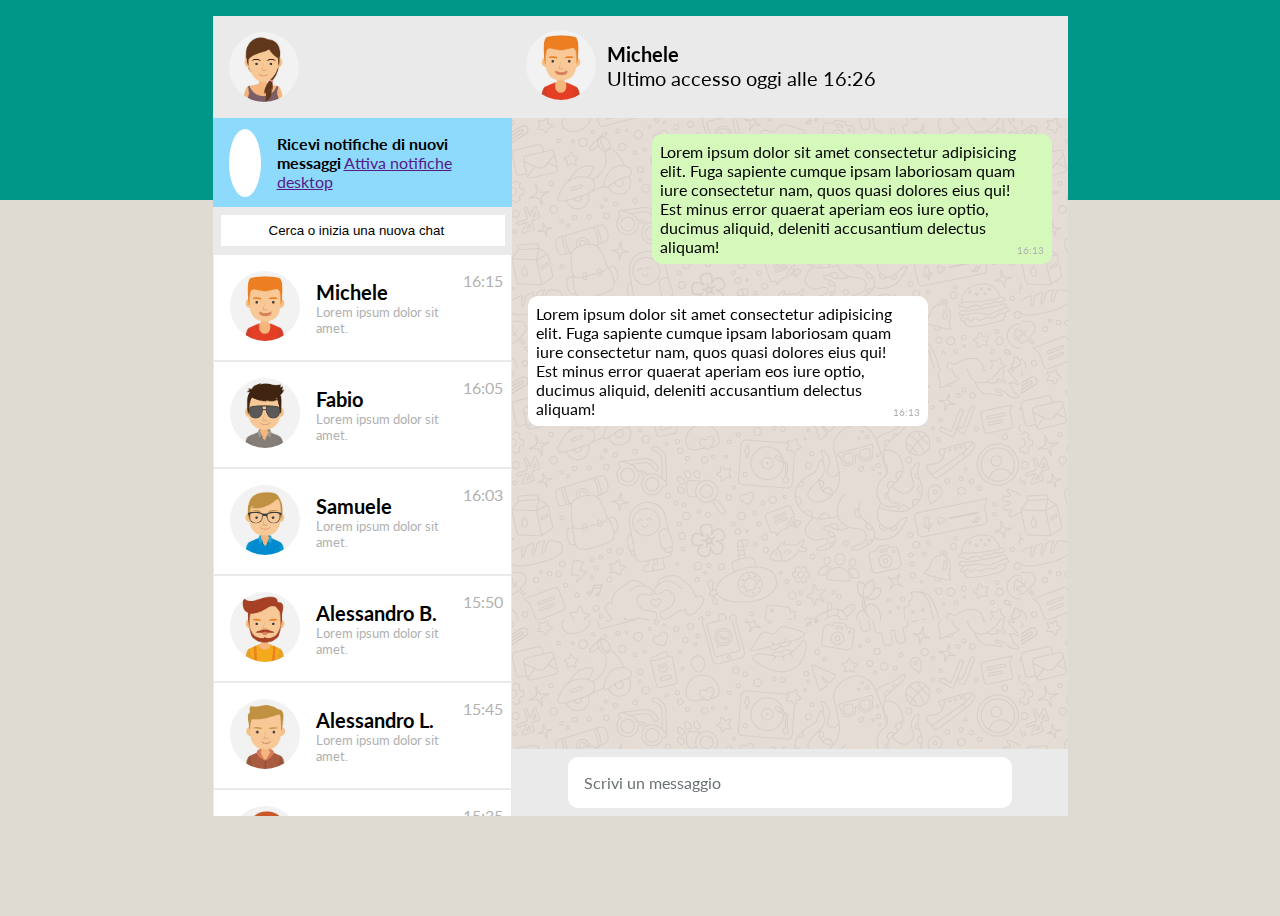
<file: index.html>
<!DOCTYPE html>
<html lang="en">

<head>
    <meta charset="UTF-8">
    <meta name="viewport" content="width=device-width, initial-scale=1.0">
    <link rel="stylesheet" href="./assets/css/style.css">
    <link rel="preconnect" href="https://fonts.googleapis.com">
    <link rel="preconnect" href="https://fonts.gstatic.com" crossorigin>
    <link
        href="https://fonts.googleapis.com/css2?family=Lato:ital,wght@0,100;0,300;0,400;0,700;0,900;1,100;1,300;1,400;1,700;1,900&display=swap"
        rel="stylesheet">
    <link rel="stylesheet" href="https://cdnjs.cloudflare.com/ajax/libs/font-awesome/6.5.1/css/all.min.css"
        integrity="sha512-DTOQO9RWCH3ppGqcWaEA1BIZOC6xxalwEsw9c2QQeAIftl+Vegovlnee1c9QX4TctnWMn13TZye+giMm8e2LwA=="
        crossorigin="anonymous" referrerpolicy="no-referrer" />
    <title>Boolzapp</title>
</head>

<body>
    <main class="app-main">

        <div class="container d-flex">

            <div class="row-left d-flex row-left-md row-left-sm">

                <div class="user-details d-flex">
                    <div class="avatar">
                        <img src="./assets/img/avatar_io.jpg" alt="" class="avatar">
                    </div>
                    <div class="icons">
                        <i class="fa-solid fa-circle-notch"></i>
                        <i class="fa-solid fa-message"></i>
                        <i class="fa-solid fa-ellipsis-vertical"></i>
                    </div>
                </div>
                <!-- /.user-details -->

                <div class="notifications d-flex">
                    <div class="notifications-icon">
                        <i class="fa-solid fa-bell-slash"></i>
                    </div>
                    <!-- /.notifications-icon -->

                    <div class="notification-text">
                        <strong>Ricevi notifiche di nuovi messaggi</strong>
                        <a href="">Attiva notifiche desktop</a>
                    </div>
                    <!-- /.notification-text -->
                </div>
                <!-- /.notifications -->

                <div class="search">
                    <button class="btn-search">
                        <i class="fa-solid fa-magnifying-glass"></i>
                        <span>
                            Cerca o inizia una nuova chat
                        </span>
                    </button>
                </div>
                <!-- /.search -->

                <div class="chats">
                    <div class="chats-row d-flex">
                        <div class="user-icon-column">
                            <img src="./assets/img/avatar_1.jpg" alt="" class="avatar">
                        </div>
                        <!-- /.user-icon-column -->
                        <div class="user-name">
                            <strong>Michele</strong>
                            <div class="msg-preview">Lorem ipsum dolor sit amet.</div>
                        </div>
                        <!-- /.user-name -->
                        <div class="msg-time">
                            16:15
                        </div>
                        <!-- /.msg-time -->
                    </div>
                    <!-- /.chats-row -->

                    <div class="chats-row d-flex">
                        <div class="user-icon-column">
                            <img src="./assets/img/avatar_2.jpg" alt="" class="avatar">
                        </div>
                        <!-- /.user-icon-column -->
                        <div class="user-name">
                            <strong>Fabio</strong>
                            <div class="msg-preview">Lorem ipsum dolor sit amet.</div>
                        </div>
                        <!-- /.user-name -->
                        <div class="msg-time">
                            16:05
                        </div>
                        <!-- /.msg-time -->
                    </div>
                    <!-- /.chats-row -->

                    <div class="chats-row d-flex">
                        <div class="user-icon-column">
                            <img src="./assets/img/avatar_3.jpg" alt="" class="avatar">
                        </div>
                        <!-- /.user-icon-column -->
                        <div class="user-name">
                            <strong>Samuele</strong>
                            <div class="msg-preview">Lorem ipsum dolor sit amet.</div>
                        </div>
                        <!-- /.user-name -->
                        <div class="msg-time">
                            16:03
                        </div>
                        <!-- /.msg-time -->
                    </div>
                    <!-- /.chats-row -->

                    <div class="chats-row d-flex">
                        <div class="user-icon-column">
                            <img src="./assets/img/avatar_4.jpg" alt="" class="avatar">
                        </div>
                        <!-- /.user-icon-column -->
                        <div class="user-name">
                            <strong>Alessandro B.</strong>
                            <div class="msg-preview">Lorem ipsum dolor sit amet.</div>
                        </div>
                        <!-- /.user-name -->
                        <div class="msg-time">
                            15:50
                        </div>
                        <!-- /.msg-time -->
                    </div>
                    <!-- /.chats-row -->

                    <div class="chats-row d-flex">
                        <div class="user-icon-column">
                            <img src="./assets/img/avatar_5.jpg" alt="" class="avatar">
                        </div>
                        <!-- /.user-icon-column -->
                        <div class="user-name">
                            <strong>Alessandro L.</strong>
                            <div class="msg-preview">Lorem ipsum dolor sit amet.</div>
                        </div>
                        <!-- /.user-name -->
                        <div class="msg-time">
                            15:45
                        </div>
                        <!-- /.msg-time -->
                    </div>
                    <!-- /.chats-row -->

                    <div class="chats-row d-flex chats-row-md">
                        <div class="user-icon-column">
                            <img src="./assets/img/avatar_6.jpg" alt="" class="avatar">
                        </div>
                        <!-- /.user-icon-column -->
                        <div class="user-name">
                            <strong>Gessico calcetto</strong>
                            <div class="msg-preview">Lorem ipsum dolor sit amet.</div>
                        </div>
                        <!-- /.user-name -->
                        <div class="msg-time">
                            15:35
                        </div>
                        <!-- /.msg-time -->
                    </div>
                    <!-- /.chats-row -->

                    <div class="chats-row d-flex chats-row-md">
                        <div class="user-icon-column">
                            <img src="./assets/img/avatar_7.jpg" alt="" class="avatar">
                        </div>
                        <!-- /.user-icon-column -->
                        <div class="user-name">
                            <strong>Ignazio</strong>
                            <div class="msg-preview">Lorem ipsum dolor sit amet.</div>
                        </div>
                        <!-- /.user-name -->
                        <div class="msg-time">
                            15:21
                        </div>
                        <!-- /.msg-time -->
                    </div>
                    <!-- /.chats-row -->

                    <div class="chats-row d-flex chats-row-md">
                        <div class="user-icon-column">
                            <img src="./assets/img/avatar_8.jpg" alt="" class="avatar">
                        </div>
                        <!-- /.user-icon-column -->
                        <div class="user-name">
                            <strong>Basilio</strong>
                            <div class="msg-preview">Lorem ipsum dolor sit amet.</div>
                        </div>
                        <!-- /.user-name -->
                        <div class="msg-time">
                            03:35
                        </div>
                        <!-- /.msg-time -->
                    </div>
                    <!-- /.chats-row -->

                </div>
                <!-- /.chats -->

            </div>
            <!-- /.row-left -->

            <div class="row-right d-flex row-right-md row-right-sm">

                <div class="contact-info d-flex">
                    <div class="user-icon">
                        <img src="./assets/img/avatar_1.jpg" alt="" class="avatar">
                    </div>
                    <!-- /.user-icon -->
                    <div class="user-name">
                        <strong>Michele</strong>
                        <div class="msg-preview">Ultimo accesso oggi alle 16:26</div>
                    </div>
                    <!-- /.user-name -->
                    <div class="utility-icons">
                        <i class="fa-solid fa-magnifying-glass"></i>
                        <i class="fa-solid fa-paperclip"></i>
                        <i class="fa-solid fa-ellipsis-vertical"></i>
                    </div>
                    <!-- /.uility-icons -->
                </div>
                <!-- /.contact-info -->

                <div class="current-chat">
                    <div class="user-text">

                        <div class="left-chat">
                            <p>
                                Lorem ipsum dolor sit amet consectetur adipisicing elit. Fuga sapiente cumque ipsam
                                laboriosam
                                quam iure consectetur nam, quos quasi dolores eius qui! Est minus error quaerat aperiam
                                eos
                                iure
                                optio, ducimus aliquid, deleniti accusantium delectus aliquam!
                            </p>
                        </div>
                        <!-- /.left-chat -->
                        <div class="right-chat">
                            <i class="fa-solid fa-chevron-down"></i>
                            <span>16:13</span>
                        </div>
                        <!-- /.right-chat -->

                    </div>
                    <!-- /.user-text -->

                    <div class="contact-text">
                        <div class="left-chat">
                            <p>
                                Lorem ipsum dolor sit amet consectetur adipisicing elit. Fuga sapiente cumque ipsam
                                laboriosam
                                quam iure consectetur nam, quos quasi dolores eius qui! Est minus error quaerat aperiam
                                eos
                                iure
                                optio, ducimus aliquid, deleniti accusantium delectus aliquam!
                            </p>
                        </div>
                        <!-- /.left-chat -->
                        <div class="right-chat">
                            <i class="fa-solid fa-chevron-down"></i>
                            <span>16:13</span>
                        </div>
                        <!-- /.right-chat -->
                    </div>
                    <!-- /.contact-text -->
                </div>
                <!-- /.current-chat -->

                <div class="text-write d-flex">
                    <div class="emotes">
                        <i class="fa-regular fa-face-smile"></i>
                    </div>
                    <!-- /.emotes -->
                    <div class="txt-box">
                        Scrivi un messaggio
                    </div>
                    <!-- /.txt-box -->
                    <div class="vocal">
                        <i class="fa-solid fa-microphone"></i>
                    </div>
                    <!-- /.vocal -->
                </div>
                <!-- /.text-edit -->
            </div>
            <!-- /.row-right -->
        </div>
        <!-- /.container -->
    </main>
    <!-- /.app-main -->
</body>

</html>
</file>
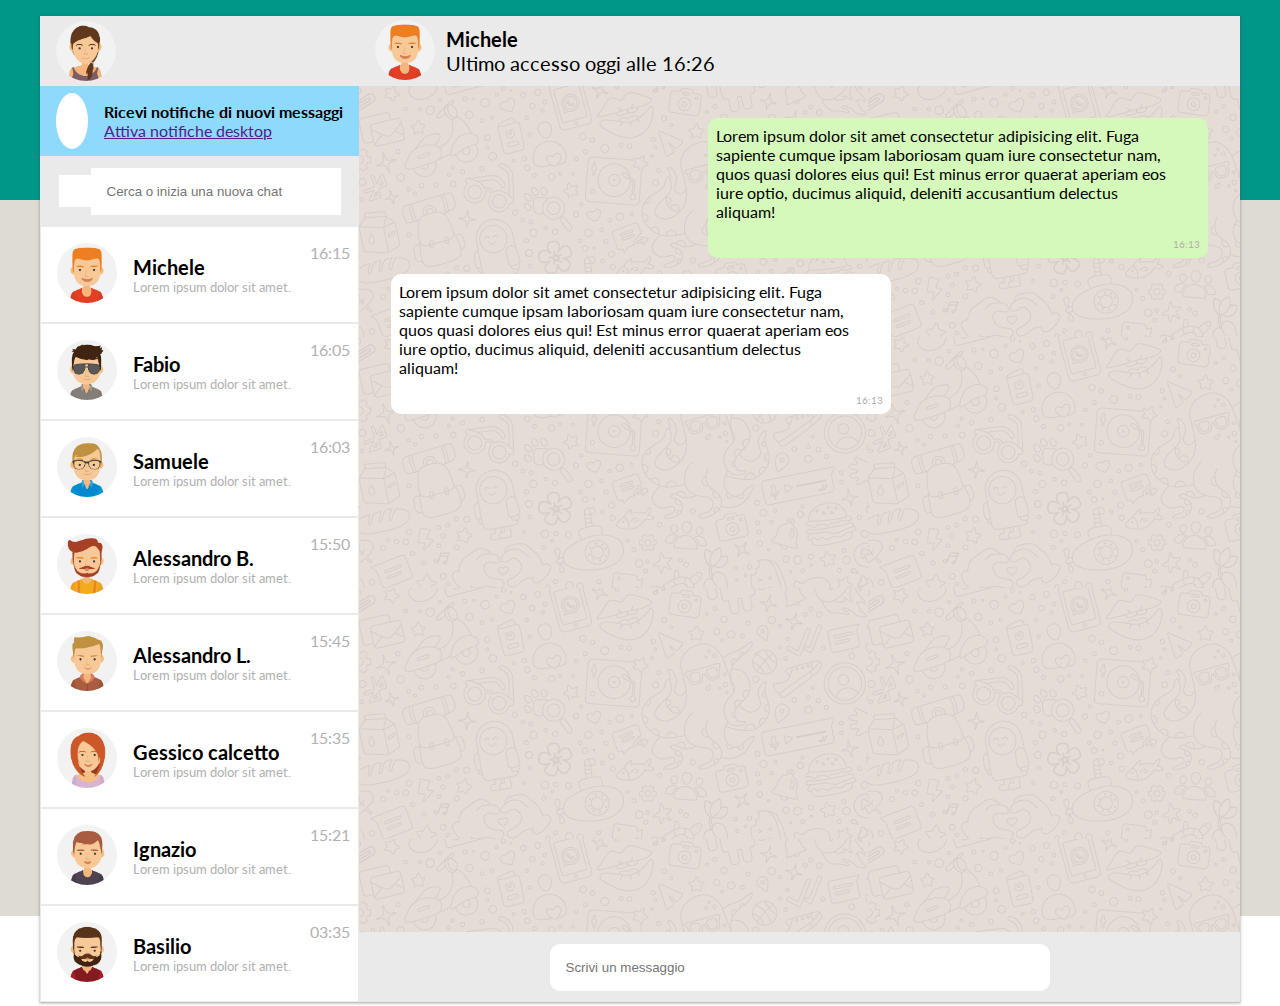
<file: new-structure/index.html>
<!DOCTYPE html>
<html lang="en">

<head>
    <meta charset="UTF-8">
    <meta name="viewport" content="width=device-width, initial-scale=1.0">
    <link rel="stylesheet" href="./assets/css/style.css">
    <link rel="preconnect" href="https://fonts.googleapis.com">
    <link rel="preconnect" href="https://fonts.gstatic.com" crossorigin>
    <link
        href="https://fonts.googleapis.com/css2?family=Lato:ital,wght@0,100;0,300;0,400;0,700;0,900;1,100;1,300;1,400;1,700;1,900&display=swap"
        rel="stylesheet">
    <link rel="stylesheet" href="https://cdnjs.cloudflare.com/ajax/libs/font-awesome/6.5.1/css/all.min.css"
        integrity="sha512-DTOQO9RWCH3ppGqcWaEA1BIZOC6xxalwEsw9c2QQeAIftl+Vegovlnee1c9QX4TctnWMn13TZye+giMm8e2LwA=="
        crossorigin="anonymous" referrerpolicy="no-referrer" />
    <title>Boolzapp</title>
</head>

<body>
    <div id="app-main">

        <div class="left">

            <div class="user-profile">
                <div class="avatar">
                    <img src="./assets/img/avatar_io.jpg" alt="" class="avatar">
                </div>
                <div class="icons">
                    <i class="fa-solid fa-circle-notch"></i>
                    <i class="fa-solid fa-message"></i>
                    <i class="fa-solid fa-ellipsis-vertical"></i>
                </div>
            </div>
            <!-- /.user-profile -->

            <div class="notifications">
                <div class="notifications-icon">
                    <i class="fa-solid fa-bell-slash"></i>
                </div>
                <!-- /.notifications-icon -->

                <div class="notification-text">
                    <strong>Ricevi notifiche di nuovi messaggi</strong>
                    <a href="">Attiva notifiche desktop</a>
                </div>
                <!-- /.notification-text -->
            </div>
            <!-- /.notifications -->

            <div class="search">
                <i class="fa-solid fa-magnifying-glass"></i>
                <form action="">
                    <input type="text" placeholder="Cerca o inizia una nuova chat">
                </form>
            </div>
            <!-- /.search -->

            <div class="contacts-list">

                <div class="contacts">
                    <div class="user-icon-column">
                        <img src="./assets/img/avatar_1.jpg" alt="" class="avatar">
                    </div>
                    <!-- /.user-icon-column -->
                    <div class="user-name">
                        <strong>Michele</strong>
                        <div class="msg-preview">Lorem ipsum dolor sit amet.</div>
                    </div>
                    <!-- /.user-name -->
                    <div class="msg-time">
                        16:15
                    </div>
                    <!-- /.msg-time -->
                </div>
                <!-- /.contacts -->

                <div class="contacts">
                    <div class="user-icon-column">
                        <img src="./assets/img/avatar_2.jpg" alt="" class="avatar">
                    </div>
                    <!-- /.user-icon-column -->
                    <div class="user-name">
                        <strong>Fabio</strong>
                        <div class="msg-preview">Lorem ipsum dolor sit amet.</div>
                    </div>
                    <!-- /.user-name -->
                    <div class="msg-time">
                        16:05
                    </div>
                    <!-- /.msg-time -->
                </div>
                <!-- /.contacts -->

                <div class="contacts">
                    <div class="user-icon-column">
                        <img src="./assets/img/avatar_3.jpg" alt="" class="avatar">
                    </div>
                    <!-- /.user-icon-column -->
                    <div class="user-name">
                        <strong>Samuele</strong>
                        <div class="msg-preview">Lorem ipsum dolor sit amet.</div>
                    </div>
                    <!-- /.user-name -->
                    <div class="msg-time">
                        16:03
                    </div>
                    <!-- /.msg-time -->
                </div>
                <!-- /.contacts -->

                <div class="contacts">
                    <div class="user-icon-column">
                        <img src="./assets/img/avatar_4.jpg" alt="" class="avatar">
                    </div>
                    <!-- /.user-icon-column -->
                    <div class="user-name">
                        <strong>Alessandro B.</strong>
                        <div class="msg-preview">Lorem ipsum dolor sit amet.</div>
                    </div>
                    <!-- /.user-name -->
                    <div class="msg-time">
                        15:50
                    </div>
                    <!-- /.msg-time -->
                </div>
                <!-- /.contacts -->

                <div class="contacts">
                    <div class="user-icon-column">
                        <img src="./assets/img/avatar_5.jpg" alt="" class="avatar">
                    </div>
                    <!-- /.user-icon-column -->
                    <div class="user-name">
                        <strong>Alessandro L.</strong>
                        <div class="msg-preview">Lorem ipsum dolor sit amet.</div>
                    </div>
                    <!-- /.user-name -->
                    <div class="msg-time">
                        15:45
                    </div>
                    <!-- /.msg-time -->
                </div>
                <!-- /.contacts -->

                <div class="contacts contacts-md">
                    <div class="user-icon-column">
                        <img src="./assets/img/avatar_6.jpg" alt="" class="avatar">
                    </div>
                    <!-- /.user-icon-column -->
                    <div class="user-name">
                        <strong>Gessico calcetto</strong>
                        <div class="msg-preview">Lorem ipsum dolor sit amet.</div>
                    </div>
                    <!-- /.user-name -->
                    <div class="msg-time">
                        15:35
                    </div>
                    <!-- /.msg-time -->
                </div>
                <!-- /.contacts -->

                <div class="contacts contacts-md">
                    <div class="user-icon-column">
                        <img src="./assets/img/avatar_7.jpg" alt="" class="avatar">
                    </div>
                    <!-- /.user-icon-column -->
                    <div class="user-name">
                        <strong>Ignazio</strong>
                        <div class="msg-preview">Lorem ipsum dolor sit amet.</div>
                    </div>
                    <!-- /.user-name -->
                    <div class="msg-time">
                        15:21
                    </div>
                    <!-- /.msg-time -->
                </div>
                <!-- /.contacts -->

                <div class="contacts contacts-md">
                    <div class="user-icon-column">
                        <img src="./assets/img/avatar_8.jpg" alt="" class="avatar">
                    </div>
                    <!-- /.user-icon-column -->
                    <div class="user-name">
                        <strong>Basilio</strong>
                        <div class="msg-preview">Lorem ipsum dolor sit amet.</div>
                    </div>
                    <!-- /.user-name -->
                    <div class="msg-time">
                        03:35
                    </div>
                    <!-- /.msg-time -->
                </div>
                <!-- /.contacts -->

            </div>
            <!-- /.contacts-list -->

        </div>
        <!-- /.left -->

        <div class="right">

            <div class="contact-profile">

                <div class="user-icon">
                    <img src="./assets/img/avatar_1.jpg" alt="" class="avatar">
                </div>
                <!-- /.user-icon -->
                <div class="user-name">
                    <strong>Michele</strong>
                    <div class="msg-preview">Ultimo accesso oggi alle 16:26</div>
                </div>
                <!-- /.user-name -->
                <div class="utility-icons">
                    <i class="fa-solid fa-magnifying-glass"></i>
                    <i class="fa-solid fa-paperclip"></i>
                    <i class="fa-solid fa-ellipsis-vertical"></i>
                </div>
                <!-- /.uility-icons -->

            </div>
            <!-- /.contact-profile -->

            <div class="chat">

                <div class="sent">
                    <div class="left-chat">
                        <p>
                            Lorem ipsum dolor sit amet consectetur adipisicing elit. Fuga sapiente cumque ipsam
                            laboriosam
                            quam iure consectetur nam, quos quasi dolores eius qui! Est minus error quaerat aperiam
                            eos
                            iure
                            optio, ducimus aliquid, deleniti accusantium delectus aliquam!
                        </p>
                    </div>
                    <!-- /.left-chat -->

                    <div class="right-chat">
                        <i class="fa-solid fa-chevron-down"></i>
                        <span>16:13</span>
                    </div>
                    <!-- /.right-chat -->
                </div>
                <!-- /.sent -->

                <div class="received">
                    <div class="left-chat">
                        <p>
                            Lorem ipsum dolor sit amet consectetur adipisicing elit. Fuga sapiente cumque ipsam
                            laboriosam
                            quam iure consectetur nam, quos quasi dolores eius qui! Est minus error quaerat aperiam
                            eos
                            iure
                            optio, ducimus aliquid, deleniti accusantium delectus aliquam!
                        </p>
                    </div>
                    <!-- /.left-chat -->
                    <div class="right-chat">
                        <i class="fa-solid fa-chevron-down"></i>
                        <span>16:13</span>
                    </div>
                    <!-- /.right-chat -->
                </div>
                <!-- /.received -->

            </div>
            <!-- /.chat -->

            <div class="prompt">

                <div class="emotes">
                    <i class="fa-regular fa-face-smile"></i>
                </div>
                <!-- /.emotes -->

                <form action="">
                    <input type="text" placeholder="Scrivi un messaggio">
                </form>

                <div class="vocal">
                    <i class="fa-solid fa-microphone"></i>
                </div>
                <!-- /.vocal -->
            </div>
            <!-- /.prompt -->
        </div>
        <!-- /.right -->

    </div>
    <!-- /#app-main -->
</body>

</html>
</file>
<file: assets/css/style.css>
/* #region Common */

* {
    padding: 0;
    margin: 0;
    box-sizing: border-box;
}

body {
    font-family: 'Lato', sans-serif;
    height: 100vh;
    background-image: linear-gradient(to bottom, rgba(0, 150, 136, 1) 0px, rgba(0, 150, 136, 1) 200px, rgba(221, 219, 210, 1) 200px, rgba(221, 219, 210, 1) 100%);
    overflow: hidden;
}

:root {
    --boolzapp-bg-top: rgba(0, 150, 136, 1);
    --boolzapp-bg-bot: rgba(221, 219, 210, 1);
    --boolzapp-light: rgba(234, 234, 234, 1);
    --boolzapp-lighter: rgba(255, 255, 255, 1);
    --boolzapp-notify: rgba(142, 218, 252, 1);
    --boolzapp-user-icon: rgba(177, 177, 177, 1);
    --boolzapp-utility-icon: rgba(107, 115, 118, 1);
    --boolzapp-sender-msg: rgba(213, 249, 186, 1);
}

.app-main {
    width: 95vh;
    max-width: 1200px;
    display: flex;
    justify-content: center;
    margin: 1rem auto 2rem;
}

i {
    font-size: 25px;
    padding: 0 1rem;
}

/* #endregion Common */

/* #region Utility */

.container {
    height: 90%;
}

.d-flex {
    display: flex;
}

.avatar {
    width: 70px;
    height: 70px;
    border-radius: 50%;
}

.icons {
    color: var(--boolzapp-user-icon);
}

/* #endregion Utility */

/* #region Main */

.row-left {
    width: 35%;
    height: 800px;
    background-color: var(--boolzapp-light);
    flex-direction: column;
}

.user-details {
    justify-content: space-between;
    align-items: center;
    padding: 1rem;
    background-color: var(--boolzapp-light);
}

/* /.user-details */

.notifications {
    align-items: center;
    padding: 1rem;
    background-color: var(--boolzapp-notify);

    &>.notifications-icon {
        &>i {
            font-size: 30px;
            color: var(--boolzapp-notify);
            background: var(--boolzapp-lighter);
            border-radius: 50%;
            padding: 1rem;
        }
    }

    &>.notification-text {
        padding-left: 1rem;

        &>strong {
            font-size: 16px;
        }
    }
}

/* /.notifications */

.search {
    background-color: var(--boolzapp-light);

    &>.btn-search {
        text-align: left;
        align-items: center;
        display: flex;
        width: 95%;
        padding: 0.5rem;
        margin: 0.5rem;
        border: none;
        background-color: var(--boolzapp-lighter);

        &>i {
            color: var(--boolzapp-user-icon);
        }

        &>span {
            padding-left: 0.5rem;
        }
    }
}

/* /.search */

.chats {
    width: 100%;
    height: 100%;
    overflow-y: auto;

    &>.chats-row {
        border: 0.1px solid var(--boolzapp-light);
        background-color: var(--boolzapp-lighter);

        &>.user-icon-column {
            padding: 1rem;
        }

        &>.user-name {
            flex: auto;
            font-size: 20px;
            align-self: center;

            &>.msg-preview {
                font-size: 13px;
                color: var(--boolzapp-user-icon);
            }
        }

        &>.msg-time {
            padding-top: 1rem;
            padding-right: 0.5rem;
            color: var(--boolzapp-user-icon);
        }
    }
}

/* /.chats */

/* /row-left */

.row-right {
    width: 65%;
    height: 800px;
    flex-direction: column;
}

.contact-info {
    padding: 0.9rem;
    background-color: var(--boolzapp-light);

    &>.user-name {
        flex: auto;
        font-size: 20px;
        padding: 0.7rem;
    }

    &>.utility-icons {
        align-self: center;

        color: var(--boolzapp-user-icon);
    }
}

/* /.contact-info */

.current-chat {
    width: 100%;
    height: 100%;
    background-image: url(../img/mine.jpg);
    display: flex;
    flex-direction: column;
}

.user-text {
    display: flex;
    max-width: 400px;
    padding: 0.5rem;
    margin: 1rem;
    align-self: self-end;
    border-radius: 10px;
    background-color: var(--boolzapp-sender-msg);

    & i {
        font-size: 15px;
        color: var(--boolzapp-user-icon);
        padding: 0;
    }
}

.contact-text {
    display: flex;
    max-width: 400px;
    padding: 0.5rem;
    margin: 1rem;
    border-radius: 10px;
    background-color: var(--boolzapp-lighter);

    & i {
        font-size: 15px;
        color: var(--boolzapp-user-icon);
        padding: 0;
    }
}

.right-chat {
    display: flex;
    flex-direction: column;
    justify-content: space-between;

    &>span {
        font-size: 10px;
        color: var(--boolzapp-user-icon);
    }
}

/* /.current-chat */

.text-write {
    justify-content: space-between;
    color: var(--boolzapp-utility-icon);
    background-color: var(--boolzapp-light);

    &>.txt-box {
        align-self: center;
        width: 80%;
        padding: 1rem;
        margin: 0.5rem;
        border-radius: 10px;
        background-color: var(--boolzapp-lighter);
    }
}

.text-write i {
    margin: 0.5rem;
    padding: 1rem;
}


/* /row-right */

/* #endregion Main */

/* #region Responsive media */

@media screen and (max-width: 991px) {
    .app-main {
        width: 100%;
        height: 100%;
        display: block;
        margin: 0;
    }

    .row-left-md {
        width: 100px;
        flex-direction: column;

        &>.notifications {
            display: none;
        }

        &>.search {
            display: none;
        }
    }

    .chats {
        background-color: var(--boolzapp-lighter);

        &>.chats-row {
            border: 1px solid var(--boolzapp-light);

            &>.user-name,
            .msg-time {
                display: none;
            }
        }
    }

    .row-right-md {
        width: 90%;
        height: 800px;
        background-color: blue;
        flex-direction: column;
    }

    .container {
        min-width: 900px;
    }

    .chats-row-md {
        align-items: center;
        display: block;
    }

}

/* /responsive medium class */

@media screen and (max-width: 540px) {
    .row-left-sm {
        display: none;
    }

    .row-right-sm {
        width: 100%;
    }

    .container {
        min-width: 500px;
    }

    .contact-info {
        &>.utility-icons {
            display: none;
        }
    }

    .text-write {

        &>.emotes,
        .vocal {
            display: none;
        }

        &>.txt-box {
            width: 95%;
        }
    }

}

/* /responsive small class */

/* #endregion Responsive media */
</file>
<file: new-structure/assets/css/style.css>
/* #region Common */

* {
    margin: 0;
    padding: 0;
    box-sizing: border-box;
}

.debug * {
    border: 1px dashed black;
}

body {
    font-family: 'Lato', sans-serif;
    height: 100vh;
    background-image: linear-gradient(to bottom, rgba(0, 150, 136, 1) 0px, rgba(0, 150, 136, 1) 200px, rgba(221, 219, 210, 1) 200px, rgba(221, 219, 210, 1) 100%);
    overflow: hidden;
    background-repeat: repeat no-repeat;
}

:root {
    --boolzapp-bg-top: rgba(0, 150, 136, 1);
    --boolzapp-bg-bot: rgba(221, 219, 210, 1);
    --boolzapp-light: rgba(234, 234, 234, 1);
    --boolzapp-lighter: rgba(255, 255, 255, 1);
    --boolzapp-notify: rgba(142, 218, 252, 1);
    --boolzapp-user-icon: rgba(177, 177, 177, 1);
    --boolzapp-utility-icon: rgba(107, 115, 118, 1);
    --boolzapp-sender-msg: rgba(213, 249, 186, 1);
    --bz-blocks-height: 70px;
}

#app-main {
    margin: 1rem auto 2rem;
    max-width: 1200px;
    display: flex;
    box-shadow: rgba(60, 64, 67, 0.3) 0px 1px 2px 0px, rgba(60, 64, 67, 0.15) 0px 1px 3px 1px;

    .left {
        height: 100%;

        &>div:not(:nth-child(4)) {
            height: var(--bz-blocks-height);
        }

        &> :nth-child(4) {
            height: calc(100% - (var(--bz-blocks-height) * 3));
            overflow-y: auto;
        }

    }

    .right {
        flex-grow: 1;

        >.contact-profile {
            padding: 1rem;
            background-color: var(--boolzapp-light);

            &>.user-name {
                flex: auto;
                font-size: 20px;
                padding: 0.7rem;
            }

            &>.utility-icons {
                align-self: center;
                color: var(--boolzapp-user-icon);

                &>i {
                    font-size: 20px;
                    padding: 0.5rem;
                }
            }
        }

        >.contact-profile,
        >.prompt {
            display: flex;
            align-items: center;
            height: 70px;
        }

        >.chat {
            height: calc(100% - 140px);
            overflow-y: auto;
            display: flex;
            flex-direction: column;
            padding: 2rem;
            background-image: url(../img/mine.jpg);

            &>div {
                min-height: 140px;
            }

            >.sent {
                width: 500px;
                display: flex;
                align-self: flex-end;
                padding: 0.5rem;
                margin-bottom: 1rem;
                border-radius: 10px;
                background-color: var(--boolzapp-sender-msg);

                & i {
                    font-size: 15px;
                    color: var(--boolzapp-user-icon);
                    padding: 0;
                }

                & .right-chat {
                    display: flex;
                    flex-direction: column;
                    justify-content: space-between;

                    &>span {
                        font-size: 10px;
                        color: var(--boolzapp-user-icon);
                    }
                }

            }

            >.received {
                width: 500px;
                display: flex;
                align-self: flex-start;
                padding: 0.5rem;
                border-radius: 10px;
                background-color: var(--boolzapp-lighter);

                & i {
                    font-size: 15px;
                    color: var(--boolzapp-user-icon);
                    padding: 0;
                }

                & .right-chat {
                    display: flex;
                    flex-direction: column;
                    justify-content: space-between;
                    position: relative;

                    &>span {
                        font-size: 10px;
                        color: var(--boolzapp-user-icon);
                    }
                }
            }

        }

    }

}

/* #endregion Common */

/* #region Main */

.avatar {
    width: 60px;
    height: 60px;
    border-radius: 50%;
}

.icons {
    color: var(--boolzapp-user-icon);
    font-size: 20px;

    &>i {
        padding: 0.5rem;
    }
}

.user-profile {
    display: flex;
    justify-content: space-between;
    align-items: center;
    padding: 1rem;
    background-color: var(--boolzapp-light);
}

.notifications {
    display: flex;
    align-items: center;
    padding: 1rem;
    background-color: var(--boolzapp-notify);

    &>.notifications-icon {
        &>i {
            font-size: 20px;
            color: var(--boolzapp-notify);
            background: var(--boolzapp-lighter);
            border-radius: 50%;
            padding: 1rem;
        }
    }

    &>.notification-text {
        display: flex;
        flex-direction: column;
        padding-left: 1rem;

        &>strong {
            font-size: 16px;
        }
    }
}

.search {
    display: flex;
    justify-content: center;
    align-items: center;
    background-color: var(--boolzapp-light);

    & i {
        font-size: 15px;
        padding: 1rem;
        color: var(--boolzapp-user-icon);
        background-color: var(--boolzapp-lighter);
    }

    & input {
        width: 250px;
        padding: 1rem;
        border: none;
    }
}

.contacts-list {
    width: 100%;
    height: 100%;
    overflow-y: auto;
    background-color: var(--boolzapp-lighter);

    &>.contacts {
        display: flex;
        border: 0.1px solid var(--boolzapp-light);
        background-color: var(--boolzapp-lighter);

        &>.user-icon-column {
            padding: 1rem;
        }

        &>.user-name {
            flex: auto;
            font-size: 20px;
            align-self: center;

            &>.msg-preview {
                font-size: 13px;
                color: var(--boolzapp-user-icon);
            }
        }

        &>.msg-time {
            padding-top: 1rem;
            padding-right: 0.5rem;
            color: var(--boolzapp-user-icon);
        }
    }
}

.prompt {
    justify-content: space-between;
    color: var(--boolzapp-utility-icon);
    background-color: var(--boolzapp-light);

    & input {
        width: 500px;
        border: none;
        padding: 1rem;
        border-radius: 10px;
        outline: none;
    }

    & i {
        font-size: 25px;
        padding: 1.5rem;
    }
}

/* #endregion Main */

/* #region Media */

@media screen and (max-width: 991px) {

    #app-main {
        margin: 0;
        height: 100vh;
        box-shadow: none;

        .left {
            height: 100%;

            &>div:not(:nth-child(4)) {
                height: var(--bz-blocks-height);
            }

            &> :nth-child(4) {
                height: calc(100% - 70px);
                overflow-y: auto;
            }

            .notifications,
            .search,
            .user-name,
            .msg-time,
            .icons {
                display: none;
            }

        }

    }

}

/* medium */

@media screen and (max-width: 540px) {

    #app-main {
        margin: 0;
        height: 100vh;
        box-shadow: none;

        .left,
        .utility-icons,
        .emotes,
        .vocal {
            display: none;
        }

        .prompt {
            justify-content: center;
        }

    }
}

/* small */

/* #endregion Media */
</file>
